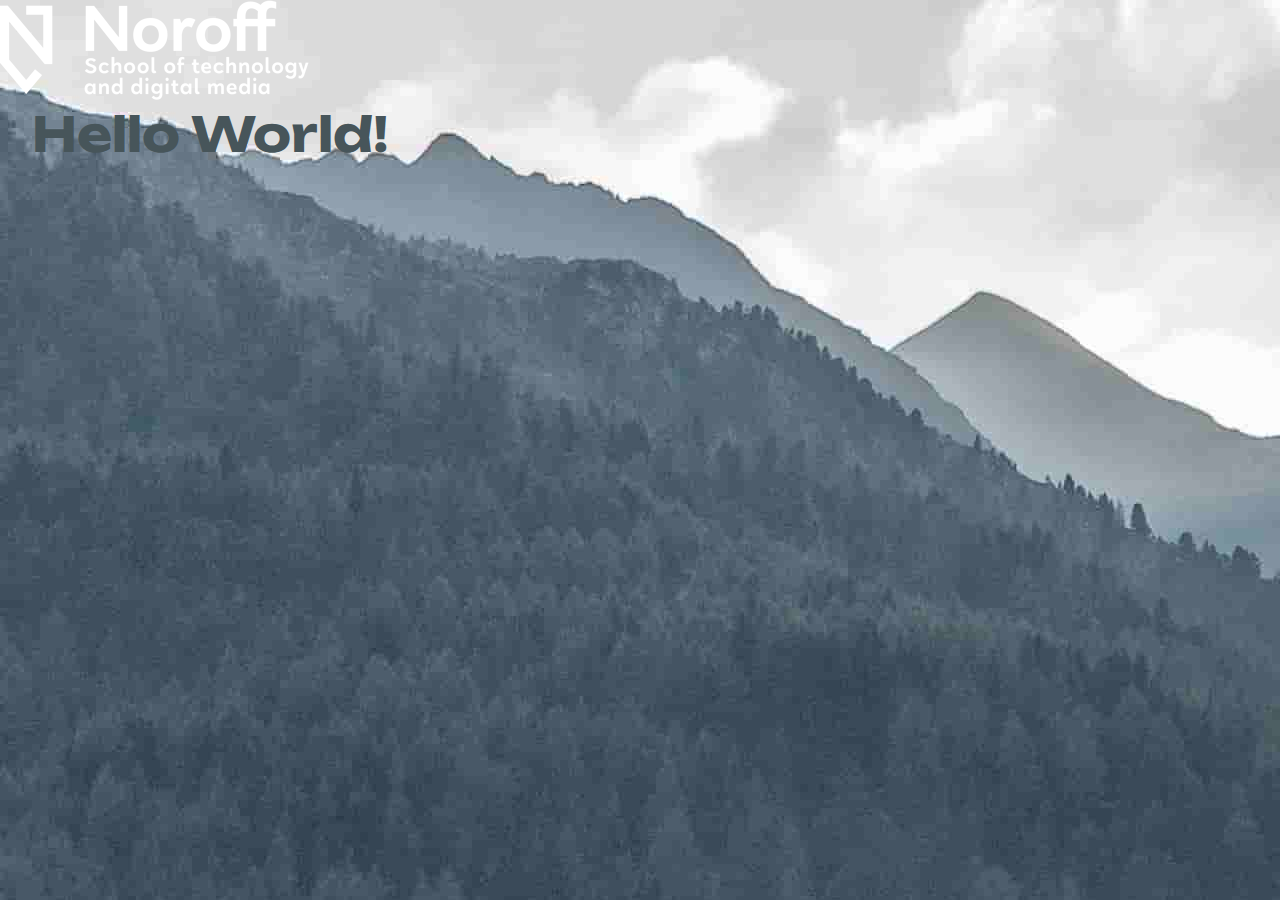
<file: index.html>
<!DOCTYPE html>
<html lang="en">
  <head>
    <meta charset="UTF-8" />
    <meta name="viewport" content="width=device-width, initial-scale=1.0" />
    <title>Example Title, replace me!</title>
    <link rel="stylesheet" href="src/css/styles.css" />
  </head>
  <body class="centered">
    <div>
      <img src="./assets/images/noroff-logo.png" alt="Noroff Logo" />
      <h1>Hello World!</h1>
    </div>
  </body>
</html>
</file>
<file: src/css/styles.css>
@import url("./reset.css");
@import url("./index.css");
@import url("./variables.css");
@import url("./products.css");
@import url("./product-details.css");
@import url("./checkout.css");
@import url("./confirmation.css");


/*GLOBAL STYLES*/

body {
  color: var(--bright-text-color);
  background-image: url("../../images/background.jpg");
  overflow-x: hidden;
  font-family: unbounded, sans-serif;
  margin: 0 auto;
  display: flex;
  flex-direction: column;
  min-height: 100vh;
  margin: 0;
}

main {
  flex: 1;
}

footer {
  background-color: var(--dark-text-color);
  color: var(--bright-text-color);
  padding: 2rem;
  text-align: center;
  display: flex;
  flex-direction: row;
  justify-content: center;
  height: 80px;
}

p, h1, h2, h3 {
  padding: 0 2rem;;
  margin-top: 0;
  margin-bottom: 1.5rem;
}

h1 {
  color: var(--dark-text-color);
  font-size: 3em;
}

h2 {
  color: var(--red-text-color);
}

ul {
  list-style-type: none;
}

.header {
  position: sticky;
  top: -0px;
  height: 400px;
  width: 100vw;
  background-size: cover;
  background-position: center;
  background-repeat: no-repeat;
  z-index: 1;
}

.main-header-menu {
  display: flex;
  justify-content: space-around;
  align-items: flex-start;
  height: 400px;
  width: 100vw;
  top: -16px;
  position: absolute;
  background: linear-gradient(
    to bottom,
    rgba(0, 0, 0, 0.5) 0%,
    rgba(0, 0, 0, 0.5) 50%,
    rgba(0, 0, 0, 0) 100%
  );
}

.main-header-menu a {
  color: var(--bright-text-color);
  text-decoration: none;
  padding: 0 1rem;
  font-size: 2em;
  font-weight: 400;
}

.main-header-menu .logo { 
  width: 8em;
  margin-top: 30px;
  filter: 
  brightness(0)
  invert(1)      
  sepia(1)    
  saturate(1000%)
  hue-rotate(180deg)
  brightness(1.2);
}
.header-menu-text {
  position: relative;
  top: 7rem;
}

.user-actions {
  position: absolute;
  top: 2vh;
  right: 1vw;
  display: flex;
  font-size: 1.5rem;
}

.page-content {
  position: relative;
  display: flex;
  justify-self: center;
  align-self: center;
  flex-wrap: wrap;
  background-color: white;
  width: 90vw;
  height: 100%;
  gap: 3rem;
  top: 200px;
  padding-top: 160px;
  justify-content: flex-start;
  border-radius: 4rem;
}

.product-card {
  position: relative;
  display: flex;
  flex-direction: column;
  max-width: 500px;
  justify-content: center;
  align-items: center;
  padding: 1rem;
  margin: 1rem;
  border-radius: 10px;
  background-color: var(--bright-text-color);
}

.product-image {
  width: 100%;
  height: auto;
  object-fit: cover;
  border-radius: 8px;
}

.product-image:hover {
  transform: scale(1.05) translateY(-10px);
  transition: transform 0.3s ease;
}

.card-info {
  display: flex;
  flex-direction: column;
  align-items: center;
  margin-top: auto;
  margin-bottom: 4rem;
  object-fit: cover;
  height: 100px;
}

.card-price {
  color: var(--dark-text-color);
  font-size: 1.5rem;
}

.add-to-cart {
  background-color: var(--bright-text-color);
  color: var(--dark-text-color);
  stroke: 1rem solid var(--dark-text-color);
  padding: 0.5rem 1rem;
  border-radius: 2rem;
  font-size: 1.5rem;
  position: relative;
}

/*Phone*/

@media (max-width: 600px) {

body {
  max-width: 100%;
}

.header {
  height: 220px;
  position: relative;
}
.main-header-menu {
  flex-direction: column;
  height: 200px;
  justify-content: center;
  align-items: center;
  gap: 0.5rem;
}

.header-menu-text {
  font-size: 1.2rem;
  top: 0;
  margin: 0.2rem 0;
}

.logo {
  width: 6em !important;
  margin-top: 10px !important;
}

.user-actions {
  top: 1vh;
  right: 3vw;
  font-size: 1rem;
}

.page-content {
  width: 95vw;
  top: 120px;
  padding: 2rem 1rem;
  gap: 1.5rem;
  justify-content: center;
  justify-self: center;
}

.product-card {
  max-width: 100%;
  margin: 0.5rem;
  padding: 0.8rem;
}

.card-info {
  margin-bottom: 2rem;
}

.add-to-cart {
  font-size: 1.1rem;
  padding: 0.4rem 0.8rem;
}

footer {
  flex-direction: column;
  height: auto;
  padding: 1rem;
  gap: 0.5rem;
}

footer p {
  margin: 0.2rem 0;
}
}

@media (max-width: 600px) {
h1 {
  font-size: 2rem !important;
}

h2 {
  font-size: 1.5rem !important;
}

h3 {
  font-size: 1.2rem !important;
}

p, li, a {
  font-size: 1rem !important;
}


}

/*Tablet and small desktop*/

@media (min-width: 601px) and (max-width: 1200px) {


.header-menu-text {
  font-size: 1.5rem;
  top: 5rem;
}

.logo {
  width: 7em;
  margin-top: 20px;
}

.user-actions {
  font-size: 1.3rem;
  top: 1.5vh;
  right: 2vw;
}
.page-content {
  width: 92vw;
  top: 180px;
  padding: 120px 3rem 3rem 3rem;
  gap: 2.5rem;
  justify-content: center;
}

.product-card {
  max-width: 400px;
  margin: 0.8rem;
  padding: 1.2rem;
}

.card-info {
  margin-bottom: 3rem;
}

.add-to-cart {
  font-size: 1.3rem;
  padding: 0.5rem 1rem;
}

footer {
  padding: 1.5rem;
  gap: 1rem;
}

footer p {
  font-size: 1.1rem;
  margin: 0.3rem 0;
}

}

@media (min-width: 601px) and (max-width: 1200px) {
h1 {
  font-size: 2.8rem !important;
}

h2 {
  font-size: 2rem !important;
}

h3 {
  font-size: 1.6rem !important;
}

p, li, a {
  font-size: 1.1rem !important;
}





}
</file>
